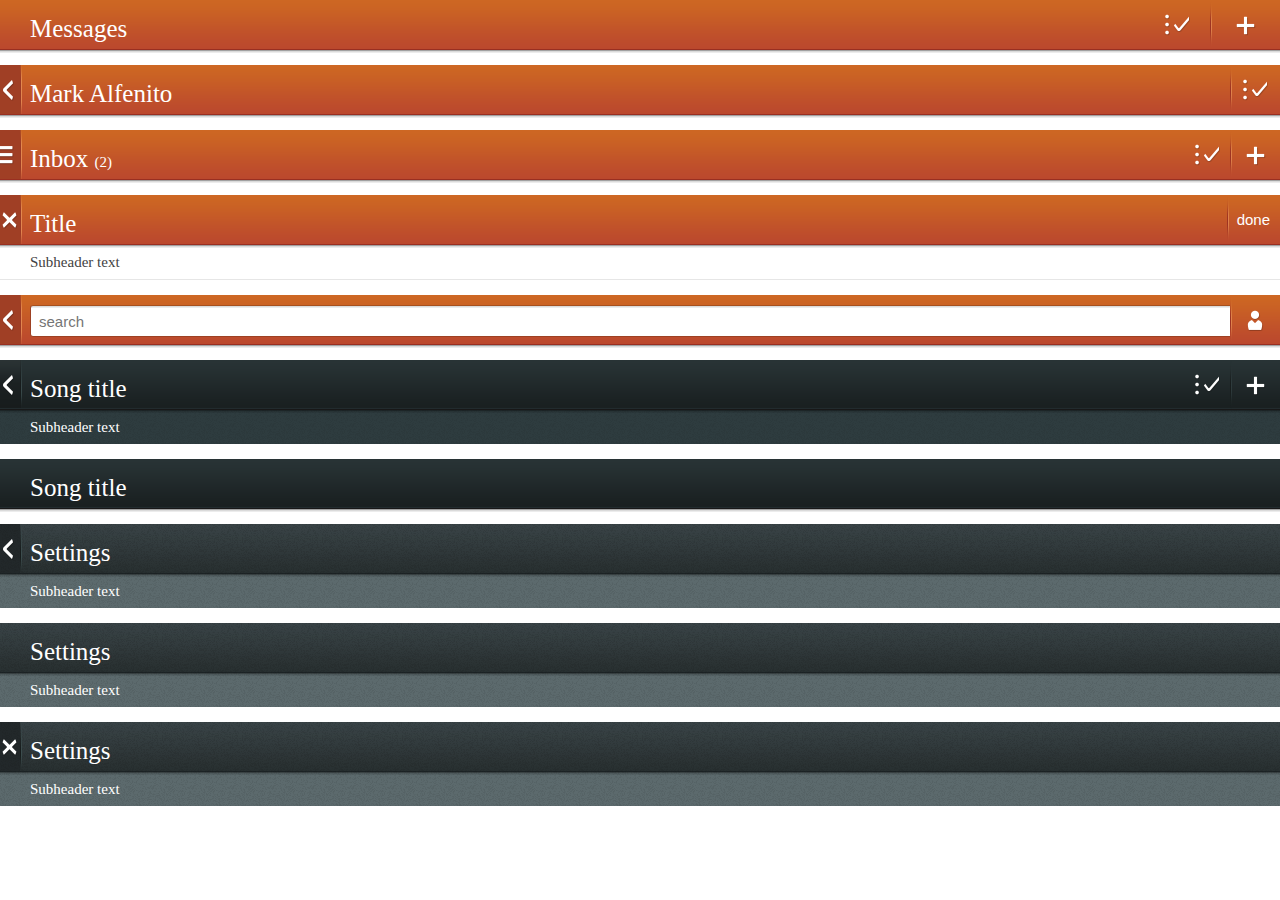
<file: resources/headers/index.html>
<!DOCTYPE html>
<html>
<head>
  <meta charset="utf-8">
  <title>Headers</title>
  <meta name="description" content="Providing top-level navigation and inputs for the active view">
  <!--
    - This <style> and <link> is only used for the example preview,
    - it isn't needed for the real use case.
    -->
  <link rel="stylesheet" href="../headers.css">
  <style type="text/css">
    html, body {
      margin: 0;
      padding: 0;
      font-size: 10px;
      background-color: #fff;
    }
    body {
      background: none;
    }
    section[role="region"] {
      margin-bottom: 1.5rem;
      position: relative;
    }
  </style>
</head>
<body role="application">
  <section role="region">
    <header>
      <menu type="toolbar">
        <a href="#"><span class="icon icon-edit">edit</span></a>
        <a href="#"><span class="icon icon-add">add</span></a>
      </menu>
      <h1>Messages</h1>
    </header>
  </section>

  <section role="region">
    <header>
      <a href="#"><span class="icon icon-back">back</span></a>
      <menu type="toolbar">
        <button><span class="icon icon-edit">edit</span></button>
      </menu>
      <h1>Mark Alfenito</h1>
    </header>
  </section>

  <section role="region">
    <header>
      <button><span class="icon icon-menu">menu</span></button>
      <menu type="toolbar">
        <button><span class="icon icon-edit">edit</span></button>
        <button><span class="icon icon-add">add</span></button>
      </menu>
      <h1>Inbox <em>(2)</em></h1>
    </header>
  </section>

  <section role="region">
    <header>
      <button><span class="icon icon-close">close</span></button>
      <menu type="toolbar">
        <button>done</button>
      </menu>
      <h1>Title</h1>
    </header>
    <header>
      <h2>Subheader text</h2>
    </header>
  </section>

  <section role="region">
    <header>
      <button><span class="icon icon-back">back</span></button>
      <menu type="toolbar">
        <button><span class="icon icon-user">user</span></button>
      </menu>
      <form action="#">
        <input type="text" placeholder="search" required="required">
        <button type="reset">Remove text</button>
      </form>
    </header>
  </section>

  <section role="region" class="skin-dark">
    <header>
      <a href="#"><span class="icon icon-back">back</span></a>
      <menu type="toolbar">
        <button><span class="icon icon-edit">edit</span></button>
        <button><span class="icon icon-add">add</span></button>
      </menu>
      <h1>Song title</h1>
    </header>
    <header>
      <h2>Subheader text</h2>
    </header>
  </section>

  <section role="region" class="skin-dark">
    <header>
      <h1>Song title</h1>
    </header>
  </section>

  <section role="region" class="skin-organic">
    <header>
      <a href="#"><span class="icon icon-back">back</span></a>
      <h1>Settings</h1>
    </header>
    <header>
      <h2>Subheader text</h2>
    </header>
  </section>

  <div class="skin-organic">
    <section role="region">
      <header>
        <h1>Settings</h1>
      </header>
      <header>
        <h2>Subheader text</h2>
      </header>
    </section>

    <section role="region">
      <header>
        <a href="#"><span class="icon icon-close">close</span></a>
        <h1>Settings</h1>
      </header>
      <header>
        <h2>Subheader text</h2>
      </header>
    </section>
  </div>

</body>
</html>
</file>
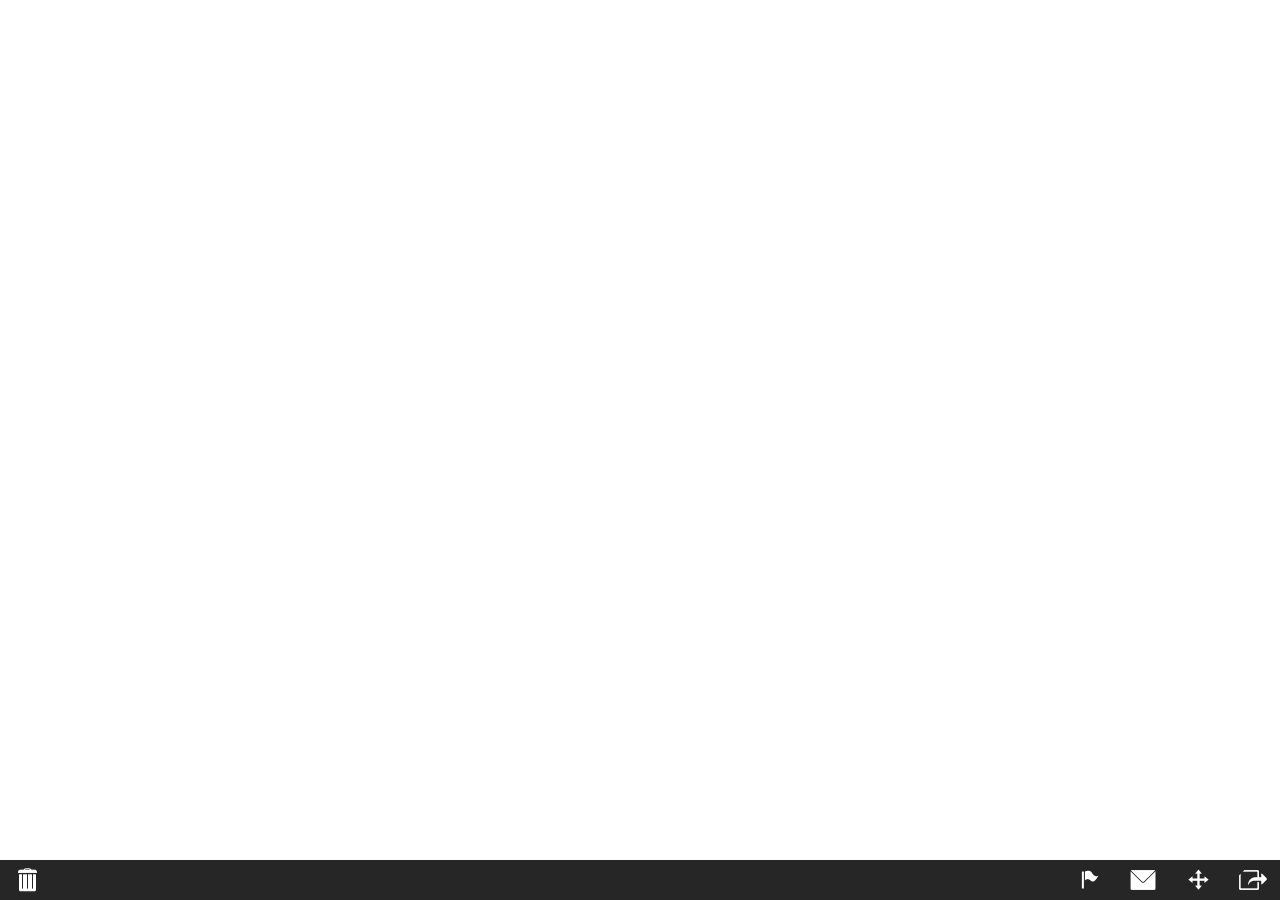
<file: resources/toolbars/index.html>
<!DOCTYPE html>
<html>
<head>
  <meta charset="utf-8">
  <title>Toolbars</title>
  <meta name="description" content="Contains actions, indicators, and navigation associated with the current view">
  <!--
    - This <style> and <link> is only used for the example preview,
    - they are not required for the real use case.
    -->
  <link rel="stylesheet" href="../toolbars.css">
  <style>
    html, body {
      margin: 0;
      padding: 0;
      font-size: 10px;
      background-color: #fff;
    }

    body {
     background: none;
    }

    /* Base icons */
    [role="toolbar"] .pack-icon-mark {
      background-image: url([data-uri]);
    }

    [role="toolbar"] .pack-icon-share {
      background-image: url([data-uri]);
    }

    [role="toolbar"] .pack-icon-send {
      background-image: url([data-uri]);

    }

    [role="toolbar"] .pack-icon-move {
      background-image: url([data-uri]);
    }

    [role="toolbar"] .pack-icon-delete {
      background-image: url([data-uri]);
    }

  </style>
</head>

<body role="application">
  <div role="toolbar">
    <ul>
      <li><button class="pack-icon-delete">Delete</button></li>
    </ul>
    <ul>
      <li><button class="pack-icon-mark">Mark</button></li>
      <li><button class="pack-icon-send">Send</button></li>
      <li><button class="pack-icon-move">Move</button></li>
      <li><button class="pack-icon-share">Share</button></li>
    </ul>
  </div>
</body>
</html>
</file>
<file: resources/headers.css>
/* ----------------------------------
 * HEADERS: default
 * ---------------------------------- */
section[role="region"] > header:first-child {
  position: relative;
  z-index: 10;
  padding: 0;
  height: 5rem;
  color: #fff;
  background: url(headers/images/ui/header.png) repeat-x 0 0;
  background-size: auto 100%;
  border: none;
}

section[role="region"] > header:first-child:after {
  content: "";
  display: block;
  height: 0.3rem;
  position: absolute;
  top: 100%;
  left: 0;
  right: 0;
  background: url(headers/images/ui/shadow.png) repeat-x;
  background-size: auto 100%;
}

section[role="region"] > header:first-child h1 {
  font-size: 2.5rem;
  line-height: 5.8rem;
  text-align: left;
  color: #fff;
  white-space: nowrap;
  text-overflow: ellipsis;
  display: block;
  overflow: hidden;
  margin: 0 0 0 3rem;
  padding-right: 1rem;
  height: 100%;
  font-weight: normal;
}

section[role="region"] > header:first-child h1 em {
  font-weight: 400;
  font-size: 1.5rem;
  line-height: 1em;
  font-style: normal;
}

section[role="region"] > header:first-child form {
  display: block;
  overflow: hidden;
  position: relative;
  padding: 1rem 1rem 0 0.5rem ;
  margin-left: 2.5rem;
}

section[role="region"] > header:first-child input[type="text"] {
  width: 100%;
  height: 3rem;
  -moz-box-sizing: border-box;
  padding: 0 0.8rem;
  border: solid 0.1rem #9d4123;
  border-top-color: #a6501e;
  border-radius: 0.3rem;
  background: #fff url(headers/images/ui/shadow.png) repeat-x left -0.1rem;
  font-size: 1.5rem;
  line-height: 3em;
  box-shadow: none;
}

section[role="region"] > header:first-child form button[type="reset"] {
  font-size: 0;
  overflow: hidden;
  position: absolute;
  right: 1rem;
  top: 1rem;
  bottom: 0;
  width: 3rem;
  height: auto;
  margin: 0;
  display: none;
  border: none;
  background: url(headers/images/icons/clear.png) no-repeat center center / 1.7rem auto;
}

section[role="region"] > header:first-child input[type="text"]:valid + button[type="reset"] {
  display: block;
}

/* Generic set of actions in toolbar */
section[role="region"] > header:first-child menu[type="toolbar"] {
  height: 100%;
  float: right;
}

section[role="region"] > header:first-child menu[type="toolbar"] a,
section[role="region"] > header:first-child menu[type="toolbar"] button {
  -moz-box-sizing: border-box;
  position: relative;
  float: left;
  width: auto;
  min-width: 5rem;
  height: 5rem;
  margin-bottom: 0;
  padding: 0 1rem;
  border-radius: 0;
  line-height: 5rem;
  background: none;
  text-align: center;
  text-shadow: none;
  z-index: 5;
}

section[role="region"] > header:first-child menu[type="toolbar"] a:last-child,
section[role="region"] > header:first-child menu[type="toolbar"] button:last-child {
  background: url(headers/images/ui/separator.png) no-repeat left center / auto 4.8rem;
  margin-left: -0.2rem;
  z-index: 1;
}

section[role="region"] > header:first-child menu[type="toolbar"] {
  padding: 0;
  margin: 0;
}

section[role="region"] > header:first-child a,
section[role="region"] > header:first-child button {
  border: none;
  padding: 0;
  overflow: hidden;
  font-weight: 400;
  font-size: 1.5rem;
  line-height: 1.1em;
  color: #fff;
  border-radius: 0;
  text-decoration: none;
}


/* Pressed state */
section[role="region"] > header:first-child a::-moz-focus-inner,
section[role="region"] > header:first-child button::-moz-focus-inner,
section[role="region"] > header:first-child a:active,
section[role="region"] > header:first-child button:active,
section[role="region"] > header:first-child a:focus,
section[role="region"] > header:first-child button:focus {
  outline: none !important;
  border: none !important;
}

section[role="region"] > header:first-child a:not([aria-disabled="true"]):active .icon:after,
section[role="region"] > header:first-child button:not(:disabled):active .icon:after,
section[role="region"] > header:first-child menu[type="toolbar"] a:not([aria-disabled="true"]):active,
section[role="region"] > header:first-child menu[type="toolbar"] button:not(:disabled):active  {
  background: #008aaa !important;
  transition: background 0.2s ease;
}

/* Disabled state */
section[role="region"] > header:first-child menu[type="toolbar"] a[aria-disabled="true"],
section[role="region"] > header:first-child menu[type="toolbar"] button[disabled]  {
  opacity: 0.5;
}

/* Icon definitions */
section[role="region"] > header:first-child .icon {
  position: relative;
  float: none;
  display: inline-block;
  vertical-align: top;
  width: 3rem;
  height: 4.9rem;
  margin: 0 -1rem;
  background: transparent no-repeat center center / 3rem auto;
  font-size: 0;
  overflow: hidden;
}

section[role="region"] > header:first-child .icon.icon-add {
  background-image: url(headers/images/icons/add.png);
}

section[role="region"] > header:first-child .icon.icon-compose {
  background-image: url(headers/images/icons/compose.png);
}

section[role="region"] > header:first-child .icon.icon-edit {
  background-image: url(headers/images/icons/edit.png);
}

section[role="region"] > header:first-child .icon.icon-send {
  background-image: url(headers/images/icons/send.png);
}

section[role="region"] > header:first-child .icon.icon-close {
  background-image: url(headers/images/icons/close.png);
}

section[role="region"] > header:first-child .icon.icon-back {
  background-image: url(headers/images/icons/back.png);
}

section[role="region"] > header:first-child .icon.icon-menu {
  background-image: url(headers/images/icons/menu.png);
}

section[role="region"] > header:first-child .icon.icon-user {
  background-image: url(headers/images/icons/user.png);
}

section[role="region"] > header:first-child .icon.icon-reply {
  background-image: url(headers/images/icons/reply.png);
}

section[role="region"] > header:first-child .icon.icon-reply-all {
  background-image: url(headers/images/icons/reply-all.png);
}

/* Navigation links (back, cancel, etc) */
section[role="region"] > header:first-child > button,
section[role="region"] > header:first-child > a {
  position: absolute;
  left: 0;
  width: 5rem;
  height: 5rem;
  background: url(headers/images/ui/separator-large.png) no-repeat 2rem top / 0.2rem 5rem;
  overflow: hidden;
}

section[role="region"] > header:first-child > button::-moz-focus-inner {
  border: 0;
  padding: 0;
}

section[role="region"] > header:first-child > button .icon,
section[role="region"] > header:first-child > a .icon {
  position: static;
  display: block;
  width: 2rem;
  height: 4.9rem;
  margin: 0;
  overflow: visible;
  font-size: 0;
}

section[role="region"] > header:first-child > button .icon:after,
section[role="region"] > header:first-child > a .icon:after {
  content: "";
  position: absolute;
  left: 0;
  top: 0;
  z-index: -1;
  width: 2rem;
  height: 4.9rem;
  background-color: #a03f25;
}

section[role="region"] > header > a .icon.icon-menu,
section[role="region"] > header > button .icon.icon-menu {
  background-position: -1.1rem center;
}

/* ----------------------------------
 * HEADERS: subheader
 * ---------------------------------- */

section[role="region"] > header {
  z-index: 0;
  height: auto;
}

section[role="region"] > header:after {
  display: none;
}

section[role="region"] header h2 {
  margin: 0;
  padding: 0.8rem 3rem;
  color: #424242;
  font-weight: 400;
  font-size: 1.5rem;
  line-height: 1.8rem;
  border-bottom: solid 0.1rem #e6e6e6;
}

/* ----------------------------------
 * HEADERS: dark
 * ---------------------------------- */
section[role="region"].skin-dark > header:first-child,
.skin-dark section[role="region"] > header:first-child {
  background-image: url(headers/images/ui/dark/header.png);
}

section[role="region"].skin-dark > header:first-child menu[type="toolbar"] a:last-child,
.skin-dark section[role="region"] > header:first-child menu[type="toolbar"] a:last-child,
section[role="region"].skin-dark > header:first-child menu[type="toolbar"] button:last-child,
.skin-dark section[role="region"] > header:first-child menu[type="toolbar"] button:last-child {
  background: url(headers/images/ui/dark/separator.png) no-repeat left center / auto 4.8rem;
}

/* Navigation links (back, cancel, etc) */
section[role="region"].skin-dark > header:first-child > a .icon:after,
.skin-dark section[role="region"] > header:first-child > a .icon:after,
section[role="region"].skin-dark > header:first-child > button .icon:after,
.skin-dark section[role="region"] > header:first-child > button .icon:after {
  background-image:  url(headers/images/ui/dark/negative.png);
  background-color: transparent;
}

section[role="region"].skin-dark > header:first-child a,
.skin-dark section[role="region"] > header:first-child a,
section[role="region"].skin-dark > header:first-child button,
.skin-dark section[role="region"] > header:first-child button {
  background: url(headers/images/ui/dark/separator-large.png) no-repeat 2rem top / 0.2rem 4.8rem;
}

section[role="region"].skin-dark header h2,
.skin-dark section[role="region"] header h2 {
  background: #2e3c3f url(headers/images/ui/organic/subheader.png);
  color: #fff;
  border: none;
}

/* ----------------------------------
 * HEADERS: organic
 * ---------------------------------- */

section[role="region"].skin-organic > header:first-child,
.skin-organic section[role="region"] > header:first-child {
  background-image: url(headers/images/ui/noise-pattern.png), url(headers/images/ui/organic/header.png);
  background-size: auto;
}

section[role="region"].skin-organic > header:first-child menu[type="toolbar"] a:last-child,
.skin-organic section[role="region"] > header:first-child menu[type="toolbar"] a:last-child,
section[role="region"].skin-organic > header:first-child menu[type="toolbar"] button:last-child,
.skin-organic section[role="region"] > header:first-child menu[type="toolbar"] button:last-child {
  background: url(headers/images/ui/organic/separator.png) no-repeat left center / auto 4.8rem;
}

/* Navigation links (back, cancel, etc) */
section[role="region"].skin-organic > header:first-child > a .icon:after,
.skin-organic section[role="region"] > header:first-child > a .icon:after,
section[role="region"].skin-organic > header:first-child > button .icon:after,
.skin-organic section[role="region"] > header > button .icon:after {
  background: #23292b url(headers/images/ui/noise-pattern.png);
  background-size: auto;
}

section[role="region"].skin-organic > header:first-child a,
.skin-organic section[role="region"] > header:first-child a,
section[role="region"].skin-organic > header:first-child button,
.skin-organic section[role="region"] > header:first-child button {
  background: url(headers/images/ui/organic/separator-large.png) no-repeat 2rem top / 0.2rem 4.8rem;
}

section[role="region"].skin-organic header h2,
.skin-organic section[role="region"] header h2 {
  background: #5c6a6d url(headers/images/ui/organic/subheader.png);
  color: #fff;
  border: none;
}

/* ----------------------------------
 * HEADERS: right-to-left tweaks
 * ---------------------------------- */

html[dir="rtl"] section[role="region"] > header:first-child h1 {
  text-align: right;
  margin: 0 3rem 0 0;
}

html[dir="rtl"] section[role="region"] > header:first-child button,
html[dir="rtl"] section[role="region"] > header:first-child a {
  left: inherit;
  right: 0;
}

html[dir="rtl"] section[role="region"] > header:first-child > button .icon,
html[dir="rtl"] section[role="region"] > header:first-child > a .icon {
  margin-left: 0;
  margin-right: -2rem;
}

html[dir="rtl"] section[role="region"] > header:first-child > button .icon:after,
html[dir="rtl"] section[role="region"] > header:first-child > a .icon:after {
  left: inherit;
  right: 0;
}

html[dir="rtl"] section[role="region"] > header:first-child .icon.icon-back {
  background-image: url(headers/images/icons/back-rtl.png);
}
</file>
<file: resources/toolbars.css>
/* ----------------------------------
* Toolbars
* ---------------------------------- */

[role="toolbar"] {
  height: 4rem;
  width: 100%;
  position: fixed;
  bottom: 0;
  left: 0;
  z-index: 100;
  background: rgba(0,0,0, 0.85);
}

[role="toolbar"] ul {
  float: left;
  list-style: none;
  padding: 0;
  margin: 0;
}

[role="toolbar"] ul:last-child {
  float: right;
}

[role="toolbar"] li {
  float: left;
}

[role="toolbar"] button {
  width: 5.5rem;
  height: 4rem;
  border: none;
  font-size: 0;
  background: transparent no-repeat 50% 50% / 3rem auto;
  padding: 0;
  border-radius: 0;
}

[role="toolbar"] button:active {
  background-color: #008aaa;
}
</file>
